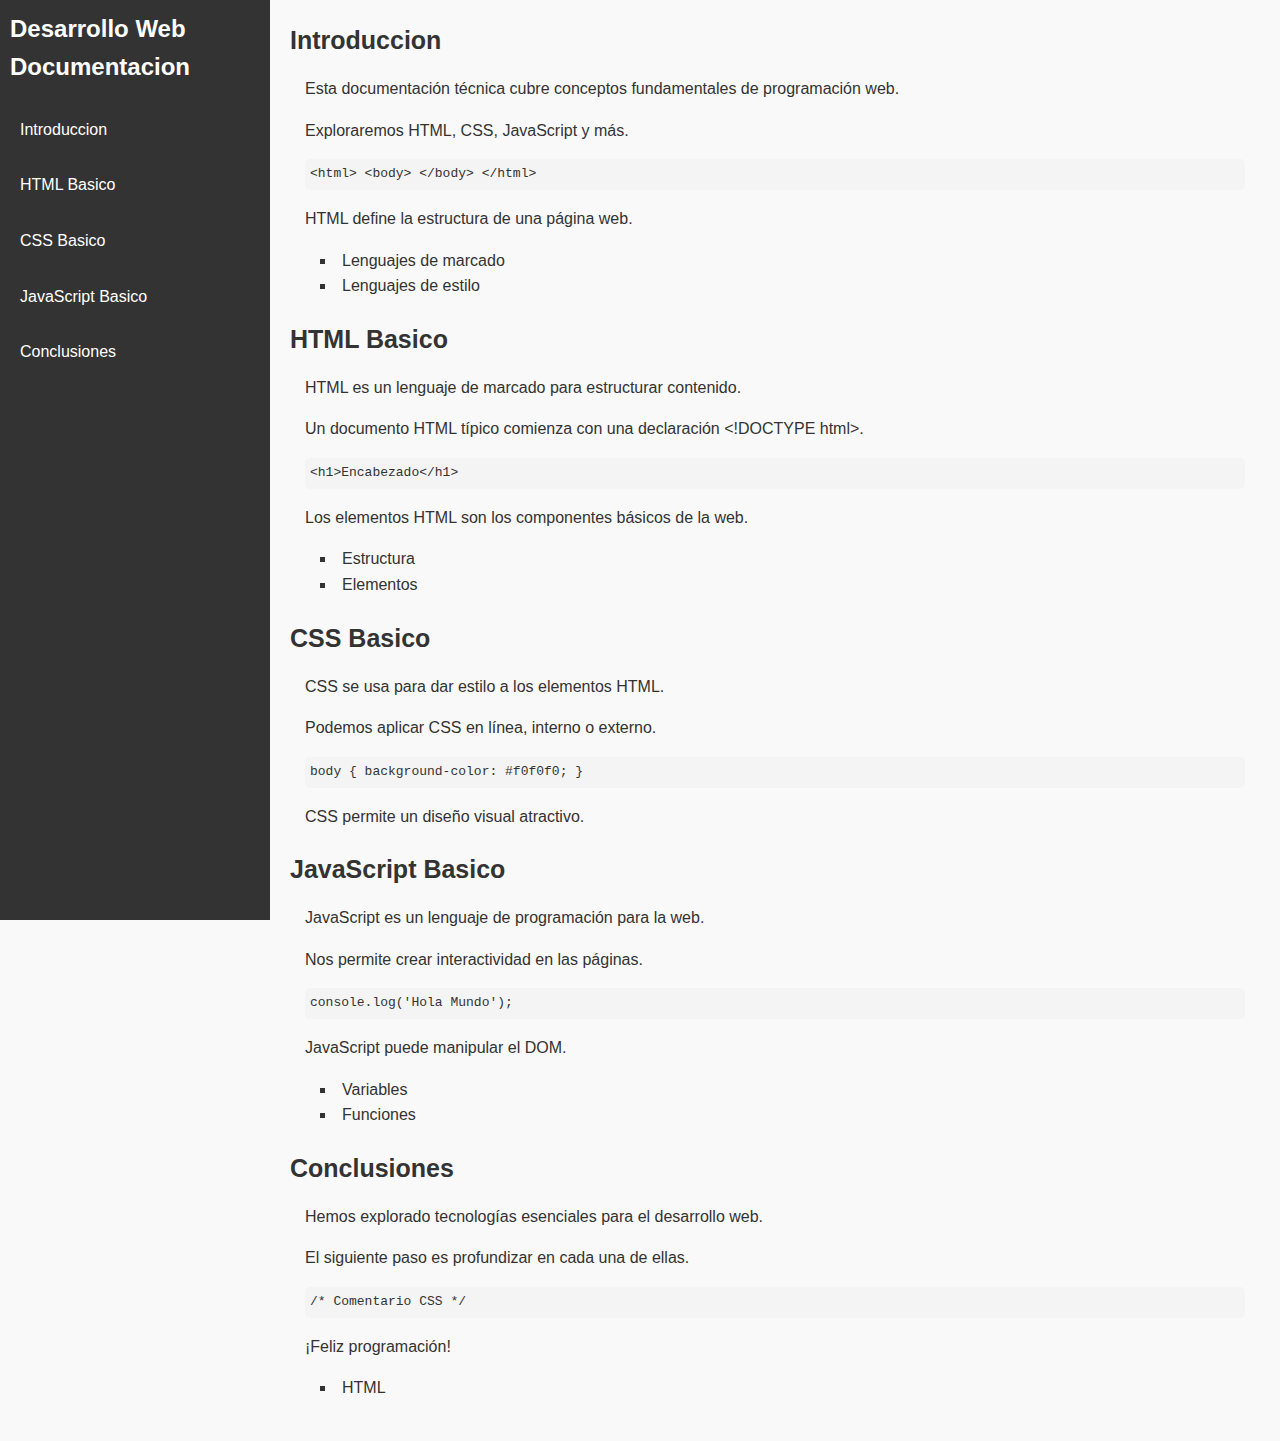
<file: Documentacion-Tecnica/index.html>
<!DOCTYPE html>
<html lang="es">
<head>
  <meta charset="UTF-8" />
  <meta name="viewport" content="width=device-width, initial-scale=1.0" />
  <title>Documentación Técnica</title>
  <link rel="stylesheet" href="styles.css" />
</head>
<body>
    <nav id="navbar">
      <header>Desarrollo Web Documentacion</header>
      <a class="nav-link" href= #Introduccion>Introduccion</a>
      <a class="nav-link" href= #HTML_Basico >HTML Basico</a>
      <a class="nav-link" href= #CSS_Basico>CSS Basico</a>
      <a class="nav-link" href= #JavaScript_Basico>JavaScript Basico</a>
      <a class="nav-link" href= #Conclusiones>Conclusiones</a>

    </nav>
  <main id="main-doc">

    <section class="main-section" id="Introduccion">
      <header>Introduccion</header>
      <p>Esta documentación técnica cubre conceptos fundamentales de programación web.</p>
      <p>Exploraremos HTML, CSS, JavaScript y más.</p>
      <code>&lt;html&gt; &lt;body&gt; &lt;/body&gt; &lt;/html&gt;</code>
      <p>HTML define la estructura de una página web.</p>
      <ul>
        <li>Lenguajes de marcado</li>
        <li>Lenguajes de estilo</li>
      </ul>
    </section>

    <section class="main-section" id="HTML_Basico">
      <header>HTML Basico</header>
      <p>HTML es un lenguaje de marcado para estructurar contenido.</p>
      <p>Un documento HTML típico comienza con una declaración &lt;!DOCTYPE html&gt;.</p>
      <code>&lt;h1&gt;Encabezado&lt;/h1&gt;</code>
      <p>Los elementos HTML son los componentes básicos de la web.</p>
      <ul>
        <li>Estructura</li>
        <li>Elementos</li>
      </ul>
    </section>

    <section class="main-section" id="CSS_Basico">
      <header>CSS Basico</header>
      <p>CSS se usa para dar estilo a los elementos HTML.</p>
      <p>Podemos aplicar CSS en línea, interno o externo.</p>
      <code>body { background-color: #f0f0f0; }</code>
      <p>CSS permite un diseño visual atractivo.</p>
    </section>

    <section class="main-section" id="JavaScript_Basico">
      <header>JavaScript Basico</header>
      <p>JavaScript es un lenguaje de programación para la web.</p>
      <p>Nos permite crear interactividad en las páginas.</p>
      <code>console.log('Hola Mundo');</code>
      <p>JavaScript puede manipular el DOM.</p>
      <ul>
        <li>Variables</li>
        <li>Funciones</li>
      </ul>
    </section>

    <section class="main-section" id="Conclusiones">
      <header>Conclusiones</header>
      <p>Hemos explorado tecnologías esenciales para el desarrollo web.</p>
      <p>El siguiente paso es profundizar en cada una de ellas.</p>
      <code>/* Comentario CSS */</code>
      <p>¡Feliz programación!</p>
      <ul>
        <li>HTML</li>
      </ul>
    </section>

  </main>
</body>
</html>
</file>
<file: Documentacion-Tecnica/styles.css>
body {
    font-family: Arial, sans-serif;
    line-height: 1.6;
    margin: 0;
    padding: 0;
    background-color: #f9f9f9;
    color: #333;
  }
  .main-doc, header{
    font-size: 25px;
    font-weight: bold;
  }
  
  .main-doc, p,ul,li{
    padding-left:15px;
  }
  #navbar {
    background-color: #333;
    color: #fff;
    padding: 10px;
    position: fixed;
    top: 0;
    left: 0;
    height: 100%;
    width: 250px;
    overflow-y: auto;
  }
  
  #navbar header {
    font-size: 24px;
    margin-bottom: 20px;
  }
  
  .nav-link {
    display: block;
    color: #fff;
    text-decoration: none;
    margin: 10px 0;
    padding: 10px;
    transition: background 0.3s;
  }
  
  .nav-link:hover {
    background-color: #575757;
  }
  
  #main-doc {
    margin-left: 270px;
    padding: 20px;
  }
  
  .main-section {
    margin-bottom: 20px;
  }
  
  code {
    background-color: #f4f4f4;
    padding: 5px;
    border-radius: 5px;
    display: block;
    margin: 10px 15px;
  }
  
  ul {
    list-style: inside square;
    margin: 10px 0;
    padding: 0;
    padding-left: 15px;
  }
  
  
  @media (max-width: 768px) {
    #navbar {
      position: static;
      width: 100%;
      height: auto;
      padding: 10px;
    }
  
    #main-doc {
      margin-left: 0;
      padding: 10px;
    }
  }
</file>
